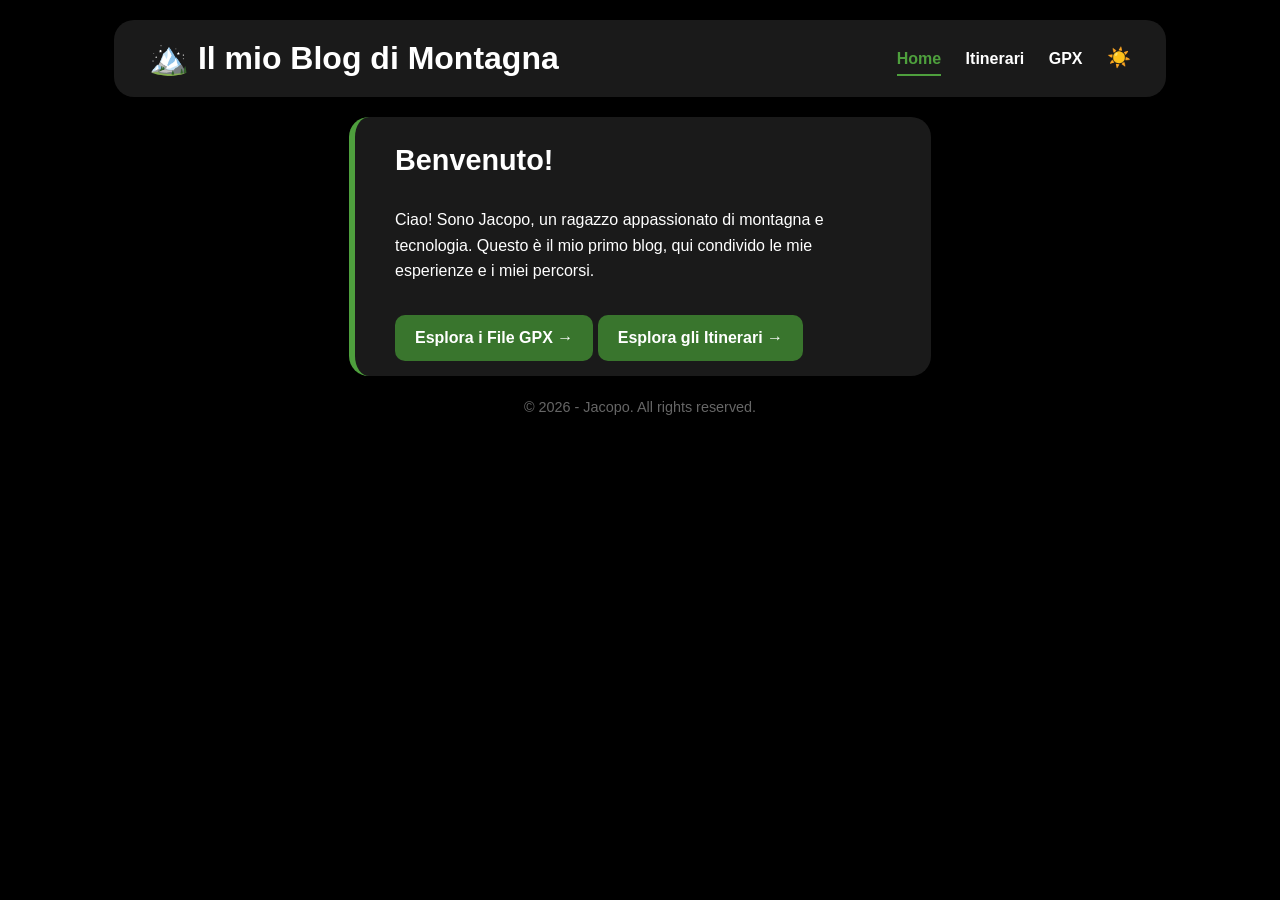
<file: index.html>
<!DOCTYPE html>
<html lang="it">

<head>
    <meta charset="UTF-8">
    <meta name="viewport" content="width=device-width, initial-scale=1.0">
    <title>Blog di Montagna</title>
    <link rel="stylesheet" href="style.css">
</head>

<body>

    <nav class="barra-nera">
        <h1>🏔️ Il mio Blog di Montagna</h1>
        <div class="nav-links">
            <a href="index.html" class="active">Home</a>
            <a href="itinerari.html">Itinerari</a>
            <a href="gpx.html">GPX</a>
            <button id="theme-toggle" class="btn-theme">☀️</button>
        </div>
    </nav>

    <section class="intro">
        <h2>Benvenuto!</h2>
        <p>Ciao! Sono Jacopo, un ragazzo appassionato di montagna e tecnologia. Questo è il mio primo blog, qui
            condivido le mie esperienze e i miei percorsi.</p>
        <a href="gpx.html" class="btn-gpx">Esplora i File GPX &rarr;</a>
        <a href="itinerari.html" class="btn-itinerari">Esplora gli Itinerari &rarr;</a>
    </section>

    <footer class="copyright">
        <p>&copy; <span id="copyright-year"></span> - Jacopo. All rights reserved.</p>
    </footer>

    <script src="theme.js"></script>
    <script>
        document.getElementById('copyright-year').textContent = new Date().getFullYear();
    </script>
</body>

</html>
</file>
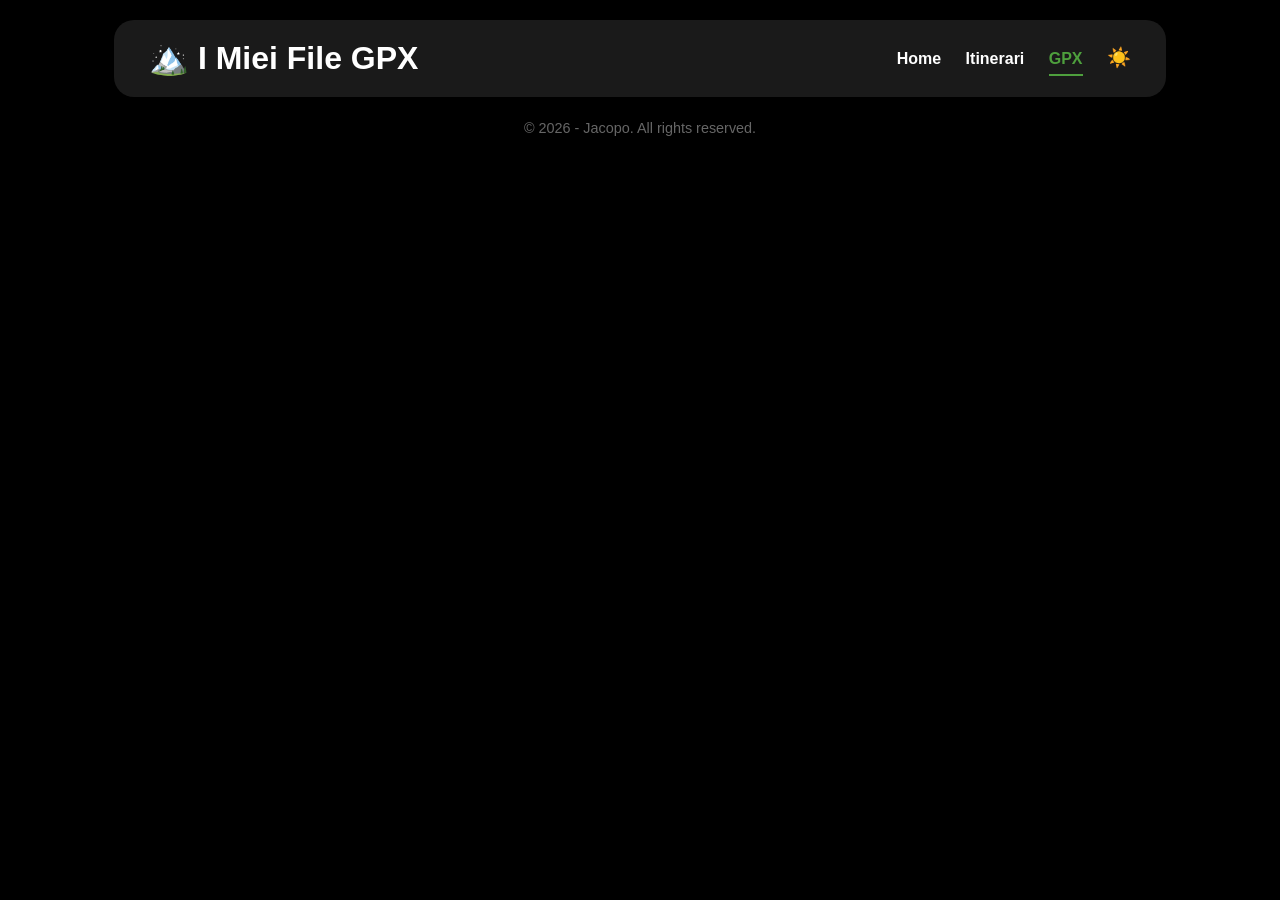
<file: gpx.html>
<!DOCTYPE html>
<html lang="it">

<head>
    <meta charset="UTF-8">
    <meta name="viewport" content="width=device-width, initial-scale=1.0">
    <title>GPX - Blog di Montagna</title>
    <link rel="stylesheet" href="style.css">
</head>

<body>
    <nav class="barra-nera">
        <h1>🏔️ I Miei File GPX</h1>
        <div class="nav-links">
            <a href="index.html">Home</a>
            <a href="itinerari.html">Itinerari</a>
            <a href="gpx.html" class="active">GPX</a>
            <button id="theme-toggle" class="btn-theme">☀️</button>
        </div>
    </nav>
    <section class="griglia-gpx">
    </section>

    <footer class="copyright">
        <p>&copy; <span id="copyright-year"></span> - Jacopo. All rights reserved.</p>
    </footer>

    <script src="theme.js"></script>
    <script>
        document.getElementById('copyright-year').textContent = new Date().getFullYear();
    </script>
</body>

</html>
</file>
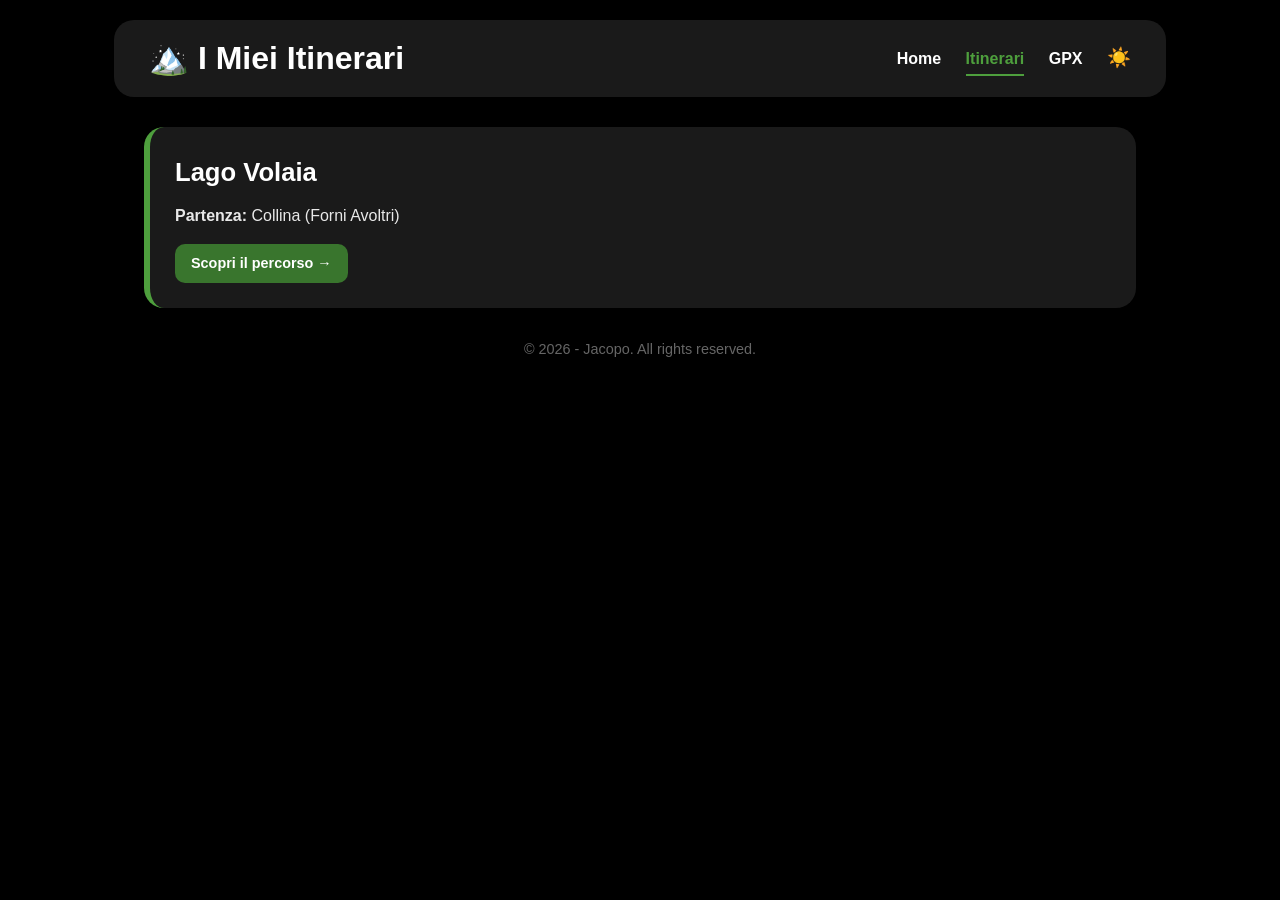
<file: itinerari.html>
<!DOCTYPE html>
<html lang="it">

<head>
    <meta charset="UTF-8">
    <meta name="viewport" content="width=device-width, initial-scale=1.0">
    <title>Itinerari - Blog di Montagna</title>
    <link rel="stylesheet" href="style.css">
</head>

<body>
    <nav class="barra-nera">
        <h1>🏔️ I Miei Itinerari</h1>
        <div class="nav-links">
            <a href="index.html">Home</a>
            <a href="itinerari.html" class="active">Itinerari</a>
            <a href="gpx.html">GPX</a>
            <button id="theme-toggle" class="btn-theme">☀️</button>
        </div>
    </nav>

    <section class="griglia-itinerari">
        <a href="lago-volaia_1.html" class="card-itinerario-btn">
            <div class="card-contenuto">
                <h2>Lago Volaia</h2>
                <p><strong>Partenza:</strong> Collina (Forni Avoltri)</p>
                <span class="btn-percorso">Scopri il percorso &rarr;</span>
            </div>
        </a>
    </section>

    <footer class="copyright">
        <p>&copy; <span id="copyright-year"></span> - Jacopo. All rights reserved.</p>
    </footer>

    <script src="theme.js"></script>
    <script>
        document.getElementById('copyright-year').textContent = new Date().getFullYear();
    </script>
</body>

</html>
</file>
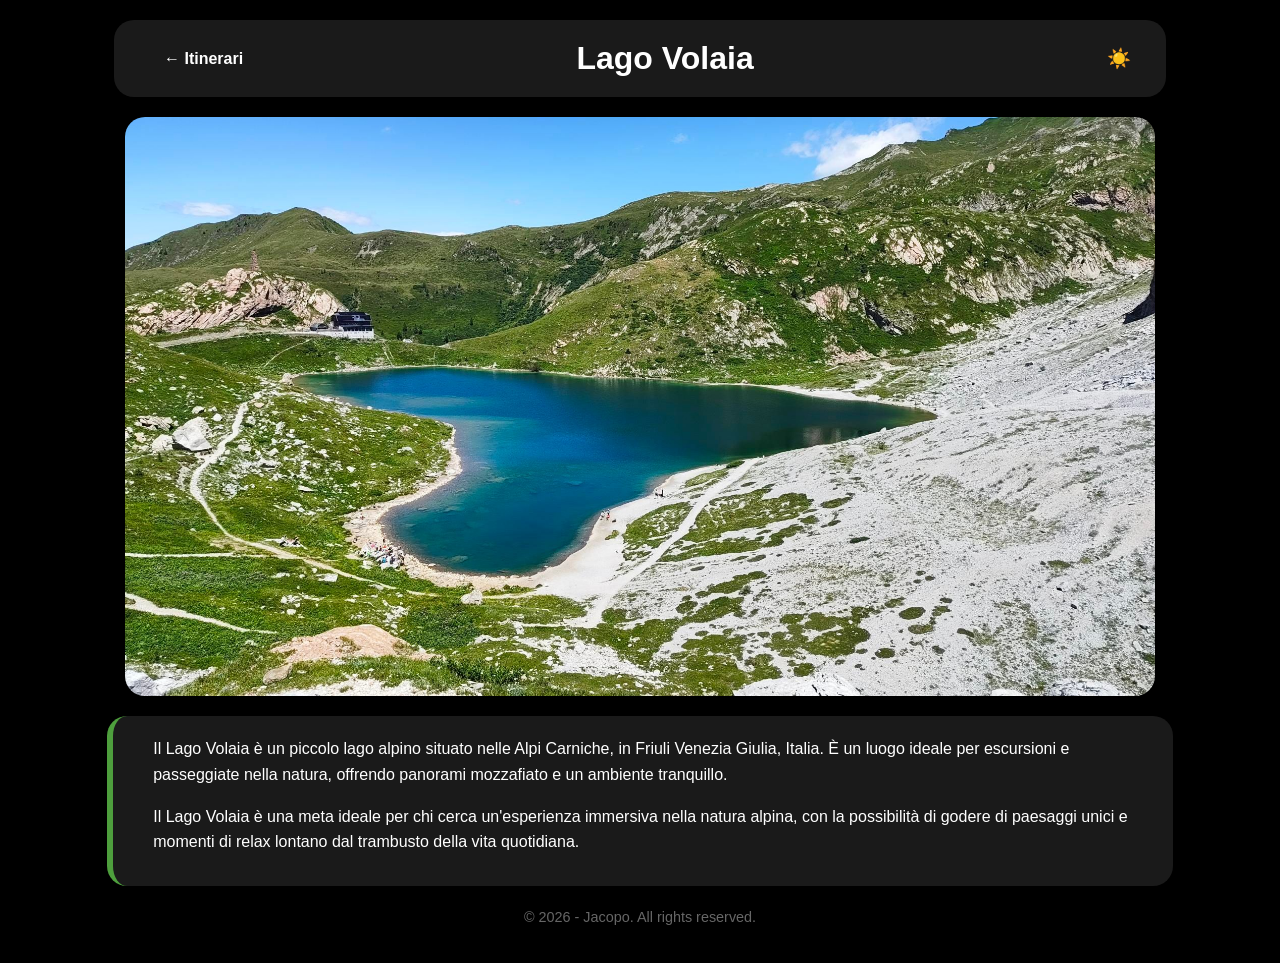
<file: lago-volaia.html>
<!DOCTYPE html>
<html lang="it">

<head>
    <meta charset="UTF-8">
    <meta name="viewport" content="width=device-width, initial-scale=1.0">
    <title>Lago Volaia - Blog di Montagna</title>
    <link rel="stylesheet" href="style.css">
</head>

<body>
    <nav class="barra-nera_2">
        <a href="itinerari.html">← Itinerari</a>
        <h1>Lago Volaia</h1>
        <button id="theme-toggle" class="btn-theme">☀️</button>
    </nav>
    <img src="lago-volaia_1.jpg" alt="Lago Volaia" class="immagine-principale">
    <div class="descrizione">
        <p>Il Lago Volaia è un piccolo lago alpino situato nelle Alpi Carniche, in Friuli Venezia Giulia, Italia. È un
            luogo ideale per escursioni e passeggiate nella natura, offrendo panorami mozzafiato e un ambiente
            tranquillo.</p>
        <p>Il Lago Volaia è una meta ideale per chi cerca un'esperienza immersiva nella natura alpina, con la
            possibilità di godere di paesaggi unici e momenti di relax lontano dal trambusto della vita quotidiana.</p>
    </div>

    <footer class="copyright">
        <p>&copy; <span id="copyright-year"></span> - Jacopo. All rights reserved.</p>
    </footer>

    <script src="theme.js"></script>
    <script>
        document.getElementById('copyright-year').textContent = new Date().getFullYear();
    </script>
</body>

</html>
</file>
<file: style.css>
:root {
    --bg-color: #000000;
    --text-color: #ffffff;
    --nav-bg: #1a1a1a;
    --card-bg: #1a1a1a;
    --box-shadow: 6px 6px 5px rgba(79, 79, 79, 0);
}

[data-theme="light"] {
    --bg-color: #f4f6f4;
    --text-color: #222222;
    --nav-bg: #dcdcdcb6;
    --card-bg: #dcdcdcb6;
    --box-shadow: 6px 6px 5px rgba(79, 79, 79, 0.559);
}

body {
    font-family: Arial, sans-serif;
    line-height: 1.6;
    margin: 0;
    padding: 20px;
    background-color: var(--bg-color);
    color: var(--text-color);
    transition: background-color 0.3s ease, color 0.3s ease;
}

.barra-nera {
    background-color: var(--nav-bg);
    color: var(--text-color);
    padding: 8px 30px;
    border-radius: 20px;
    display: flex;
    justify-content: space-between;
    align-items: center;
    max-width: 80%;
    margin: 0 auto 20px auto;
    box-shadow: var(--box-shadow);
    transition: background-color 0.3s ease;
}

.barra-nera h1 {
    color: var(--text-color);
    font-size: 2rem;
    margin: 5px 5px;
}

.nav-links a {
    color: var(--text-color);
    text-decoration: none;
    margin-left: 20px;
    font-weight: bold;
    transition: color 0.3s ease;
    display: inline-block;
    transition: color 0.3s ease, transform 0.3s ease;
    transform: scale(1);
}

.nav-links a:hover {
    color: #4e9f3d;
    transform: scale(1.5);
}

.nav-links a.active {
    color: #4e9f3d;
    border-bottom: 2px solid #4e9f3d;
    padding-bottom: 2px;
}

.btn-theme {
    background: none;
    border: none;
    font-size: 1.2rem;
    cursor: pointer;
    margin-left: 15px;
    padding: 5px;
    border-radius: 50%;
    transition: transform 0.2s ease;
}

.btn-theme:hover {
    transform: scale(1.5);
}

.intro {
    max-width: 40%;
    margin: 0 auto 20px auto;
    background: var(--card-bg);
    padding: 15px 40px;
    border-radius: 20px;
    box-shadow: var(--box-shadow);
    border-left: 6px solid #4e9f3d;
    transition: background-color 0.3s ease;
}

.intro h2 {
    color: var(--text-color);
    margin-top: 5px;
    font-size: 1.8rem;
}

.copyright {
    text-align: center;
    margin-top: 20px;
    font-size: 0.9rem;
    color: #666;
}

.btn-gpx {
    display: inline-block;
    margin-top: 15px;
    color: #fff;
    background-color: #39752d;
    padding: 10px 20px;
    border-radius: 10px;
    text-decoration: none;
    font-weight: bold;
    transition: background-color 0.3s ease;
}

.btn-gpx:hover {
    background-color: #1b4332;
}

.btn-itinerari {
    display: inline-block;
    margin-top: 15px;
    color: #fff;
    background-color: #39752d;
    padding: 10px 20px;
    border-radius: 10px;
    text-decoration: none;
    font-weight: bold;
    transition: background-color 0.3s ease;
}

.btn-itinerari:hover {
    background-color: #1b4332;
}

.griglia-itinerari {
    max-width: 80%;
    margin: 30px auto;
    display: grid;
    grid-template-columns: repeat(auto-fit, minmax(300px, 1fr));
    gap: 25px;
}

.card-itinerario-btn {
    display: block;
    background: var(--card-bg);
    color: var(--text-color);
    text-decoration: none;
    padding: 25px;
    border-radius: 20px;
    box-shadow: var(--box-shadow);
    border-left: 6px solid #4e9f3d;
    transition: transform 0.3s ease, box-shadow 0.3s ease, background-color 0.3s ease;
}

.card-itinerario-btn:hover {
    transform: translateY(-5px) scale(1.02);
    box-shadow: 8px 12px 15px rgba(0, 0, 0, 0.3);
}

.card-contenuto h2 {
    margin-top: 0;
    margin-bottom: 10px;
    font-size: 1.6rem;
}

.card-contenuto p {
    margin: 5px 0 15px 0;
    font-size: 1rem;
    opacity: 0.9;
}

.btn-percorso {
    display: inline-block;
    color: #fff;
    background-color: #39752d;
    padding: 8px 16px;
    border-radius: 10px;
    font-weight: bold;
    font-size: 0.9rem;
    transition: background-color 0.3s ease;
}

.card-itinerario-btn:hover .btn-percorso {
    background-color: #1b4332;
}

.barra-nera_2 {
    background-color: var(--nav-bg);
    color: var(--text-color);
    padding: 8px 30px;
    border-radius: 20px;
    display: flex;
    justify-content: space-between;
    align-items: center;
    max-width: 80%;
    margin: 0 auto 20px auto;
    box-shadow: var(--box-shadow);
    transition: background-color 0.3s ease;
}

.barra-nera_2 a {
    color: var(--text-color);
    text-decoration: none;
    margin-left: 20px;
    font-weight: bold;
    transition: color 0.3s ease;
    display: inline-block;
    transition: color 0.3s ease, transform 0.3s ease;
    transform: scale(1);
}

.barra-nera_2 a:hover {
    color: #4e9f3d;
    transform: scale(1.5);
}

.barra-nera_2 h1 {
    color: var(--text-color);
    font-size: 2rem;
    margin: 5px 5px;
}

.immagine-principale {
    display: block;
    max-width: 83%;
    height: auto;
    margin: 20px auto;
    border-radius: 20px;
    box-shadow: var(--box-shadow);
    transition: box-shadow 0.3s ease;
}

.descrizione {
    max-width: 79%;
    margin: 0 auto 20px auto;
    background: var(--card-bg);
    padding: 15px 40px;
    border-radius: 20px;
    box-shadow: var(--box-shadow);
    border-left: 6px solid #4e9f3d;
    transition: background-color 0.3s ease;
}

.descrizione p {
    color: var(--text-color);
    margin-top: 5px;
    font-size: 1rem;
}

#mappa-gpx {
    width: 84%;
    height: 600px;
    margin: 30px auto;
    border-radius: 20px;
    box-shadow: var(--box-shadow);
    z-index: 1;
}

@media (max-width: 768px) {

    .barra-nera {
        max-width: 95%;
        padding: 10px 15px;
        flex-direction: column;
        text-align: center;
    }

    .nav-links {
        margin-top: 10px;
    }

    .nav-links a {
        margin-left: 10px;
        margin-right: 10px;
    }

    .intro {
        max-width: 90%;
        padding: 15px 20px;
    }

    .griglia-itinerari {
        max-width: 90%;
        gap: 15px;
    }

    .barra-nera_2 {
        max-width: 95%;
        padding: 10px 15px;
        flex-direction: column;
        text-align: center;
    }

    .immagine-principale {
        max-width: 98%;
    }

    .descrizione {
        max-width: 95%;
        padding: 15px 20px;
    }

    #mappa-gpx {
        width: 95%;
        height: 400px;
    }
}
</file>
